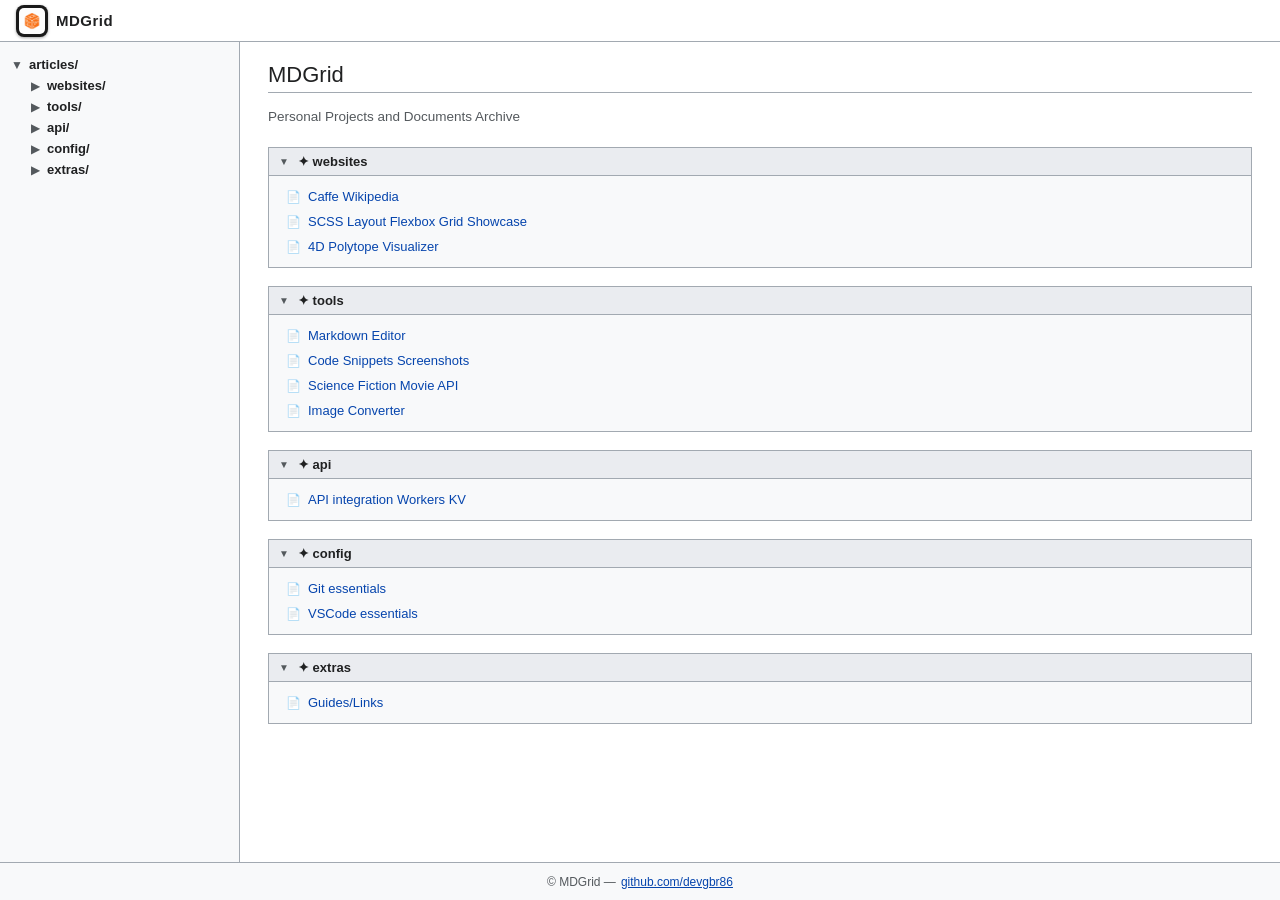
<file: index.html>
<!DOCTYPE html>
<html lang="en">
<!-- -->

<head>
     <meta charset="UTF-8" />
     <meta name="viewport" content="width=device-width, initial-scale=1.0" />
     <title>MDGrid</title>
     <link rel="icon" type="image/png" href="./assets/orange_cube.png" />
     <link rel="stylesheet" href="./styles/main.css" />
</head>

<body>

     <!-- ── Navbar ── -->
     <nav id="navbar">
          <a id="nav-logo-link" href="javascript:void(0)" onclick="window.location.reload()" title="MD Grid — home">
               <img src="./assets/orange_cube.png" alt="MDGrid icon" />
               <span class="site-title">MDGrid</span>
          </a>
     </nav>

     <!-- ── Layout ── -->
     <div id="wrapper">

          <!-- Sidebar file tree -->
          <aside id="sidebar">
               <div id="sidebar-tree"></div>
          </aside>

          <!-- Main content -->
          <main id="main">

               <!-- Back button -->
               <button id="back-btn" title="Back to home">&#8592; Back</button>

               <!-- Home view: category grid -->
               <section id="home-view">
                    <h1>MDGrid</h1>
                    <p class="lead">
                         Personal Projects and Documents Archive
                    </p>
                    <div class="category-grid" id="category-grid">
                         <!-- Built by main.js -->
                    </div>
               </section>

               <!-- Article view: rendered markdown -->
               <section id="article-view">
                    <h1 class="article-title" id="article-title"></h1>
                    <div id="article-content"></div>
               </section>

          </main>
     </div>

     <!-- ── Footer ── -->
     <footer id="footer">
          <span>&copy; MDGrid &mdash;</span>
          <a href="https://github.com/devgbr86" target="_blank" rel="noopener">github.com/devgbr86</a>
     </footer>

     <script src="./src/main.js"></script>
</body>

</html>
</file>
<file: styles/main.css>
/* MD Grid — main.css */
/* Old system / Wikipedia default aesthetic */

*,
*::before,
*::after {
     box-sizing: border-box;
     margin: 0;
     padding: 0;
}

:root {
     --bg: #f8f9fa;
     --bg-white: #ffffff;
     --border: #a2a9b1;
     --border-light: #c8ccd1;
     --text: #202122;
     --text-muted: #54595d;
     --link: #0645ad;
     --link-visited: #0b0080;
     --link-hover: #0645ad;
     --nav-bg: #ffffff;
     --nav-border: #a2a9b1;
     --heading-border: #a2a9b1;
     --folder-bg: #eaecf0;
     --folder-hover: #d8dde4;
     --active-file: #eaf3fb;
     --active-border: #0645ad;
     --content-bg: #ffffff;
     --footer-bg: #f8f9fa;
     --footer-border: #a2a9b1;
     --font-sans: Georgia, 'Times New Roman', serif;
     --font-ui: Arial, Helvetica, sans-serif;
     --font-mono: 'Courier New', Courier, monospace;
}

html {
     font-size: 14px;
     background: var(--bg);
     color: var(--text);
}

body {
     font-family: var(--font-sans);
     min-height: 100vh;
     display: flex;
     flex-direction: column;
}

/* ── Navbar ── */
#navbar {
     position: fixed;
     top: 0;
     left: 0;
     right: 0;
     z-index: 100;
     background: var(--nav-bg);
     border-bottom: 1px solid var(--nav-border);
     height: 42px;
     display: flex;
     align-items: center;
     padding: 0 16px;
}

#navbar a {
     display: flex;
     align-items: center;
     gap: 8px;
     text-decoration: none;
     color: var(--text);
}

#navbar img {
     width: 32px;
     height: 32px;
     border-radius: 8px;
     background: #1a1a1a;
     padding: 3px;
     box-shadow: 0 1px 3px rgba(0, 0, 0, 0.35);
     display: block;
     flex-shrink: 0;
}

#navbar .site-title {
     font-family: var(--font-ui);
     font-size: 15px;
     font-weight: bold;
     letter-spacing: 0.5px;
     color: var(--text);
}

/* ── Layout ── */
#wrapper {
     margin-top: 42px;
     display: flex;
     flex: 1;
     min-height: calc(100vh - 42px - 38px);
}

/* ── Sidebar (file tree) ── */
#sidebar {
     width: 240px;
     min-width: 200px;
     max-width: 300px;
     border-right: 1px solid var(--border);
     background: var(--bg);
     padding: 12px 0;
     font-family: var(--font-ui);
     font-size: 13px;
     overflow-y: auto;
     flex-shrink: 0;
}

.tree-label {
     display: flex;
     align-items: center;
     gap: 5px;
     padding: 3px 10px;
     cursor: pointer;
     user-select: none;
     color: var(--text);
     white-space: nowrap;
}

.tree-label:hover {
     background: var(--folder-hover);
}

.tree-label .icon {
     font-size: 12px;
     width: 14px;
     text-align: center;
     flex-shrink: 0;
     color: var(--text-muted);
}

.tree-label .name {
     overflow: hidden;
     text-overflow: ellipsis;
}

.tree-label.folder .name {
     font-weight: bold;
}

.tree-children {
     padding-left: 18px;
}

.tree-children.hidden {
     display: none;
}

.tree-label.file {
     color: var(--link);
     text-decoration: none;
}

.tree-label.file:hover {
     text-decoration: underline;
     background: var(--active-file);
}

.tree-label.file.active {
     background: var(--active-file);
     border-left: 3px solid var(--active-border);
     padding-left: 7px;
}

/* ── Main Content ── */
#main {
     flex: 1;
     padding: 20px 28px;
     background: var(--content-bg);
     overflow-y: auto;
     min-width: 0;
}

/* ── Back button ── */
#back-btn {
     display: none;
     align-items: center;
     gap: 5px;
     font-family: var(--font-ui);
     font-size: 13px;
     color: var(--link);
     background: none;
     border: 1px solid var(--border-light);
     padding: 3px 10px;
     cursor: pointer;
     margin-bottom: 14px;
     text-decoration: none;
}

#back-btn:hover {
     background: var(--folder-hover);
     text-decoration: underline;
}

#back-btn.visible {
     display: inline-flex;
}

/* ── Home view ── */
#home-view h1 {
     font-family: var(--font-ui);
     font-size: 22px;
     font-weight: normal;
     border-bottom: 1px solid var(--heading-border);
     padding-bottom: 4px;
     margin-bottom: 14px;
     color: var(--text);
}

#home-view p.lead {
     font-size: 13.5px;
     color: var(--text-muted);
     font-family: var(--font-ui);
     margin-bottom: 20px;
     line-height: 1.5;
}

.category-grid {
     display: flex;
     flex-direction: column;
     gap: 18px;
}

.category-block {
     border: 1px solid var(--border);
     background: var(--bg);
}

.category-block .cat-header {
     display: flex;
     align-items: center;
     gap: 7px;
     background: var(--folder-bg);
     border-bottom: 1px solid var(--border);
     padding: 6px 10px;
     font-family: var(--font-ui);
     font-weight: bold;
     font-size: 13px;
     cursor: pointer;
     user-select: none;
}

.category-block .cat-header:hover {
     background: var(--folder-hover);
}

.category-block .cat-header .toggle-icon {
     font-size: 10px;
     width: 12px;
     color: var(--text-muted);
}

.category-block .cat-body {
     padding: 8px 0;
}

.category-block .cat-body.hidden {
     display: none;
}

.file-entry {
     display: flex;
     align-items: center;
     gap: 7px;
     padding: 5px 14px;
     font-family: var(--font-ui);
     font-size: 13px;
     cursor: pointer;
     color: var(--link);
     text-decoration: none;
     border-left: 3px solid transparent;
}

.file-entry:hover {
     background: var(--active-file);
     text-decoration: underline;
     border-left-color: var(--active-border);
}

.file-entry .file-icon {
     font-size: 12px;
     flex-shrink: 0;
}

/* ── Article view ── */
#article-view {
     display: none;
}

#article-view h1.article-title {
     font-family: var(--font-ui);
     font-size: 22px;
     font-weight: normal;
     border-bottom: 1px solid var(--heading-border);
     padding-bottom: 4px;
     margin-bottom: 16px;
     color: var(--text);
}

/* Markdown rendered styles */
#article-content {
     font-family: var(--font-sans);
     font-size: 14px;
     line-height: 1.7;
     color: var(--text);
     max-width: 820px;
}

#article-content h1,
#article-content h2,
#article-content h3,
#article-content h4 {
     font-family: var(--font-ui);
     font-weight: bold;
     margin: 18px 0 8px;
     border-bottom: 1px solid var(--border-light);
     padding-bottom: 3px;
}

#article-content h1 {
     font-size: 20px;
}

#article-content h2 {
     font-size: 17px;
}

#article-content h3 {
     font-size: 14px;
}

#article-content h4 {
     font-size: 13px;
     border-bottom: none;
}

#article-content p {
     margin: 8px 0;
}

#article-content a {
     color: var(--link);
}

#article-content a:visited {
     color: var(--link-visited);
}

#article-content code {
     font-family: var(--font-mono);
     font-size: 12.5px;
     background: #f3f4f5;
     border: 1px solid var(--border-light);
     padding: 1px 4px;
}

#article-content pre {
     background: #f3f4f5;
     border: 1px solid var(--border);
     padding: 10px 12px;
     overflow-x: auto;
     margin: 10px 0;
     font-size: 12.5px;
     line-height: 1.5;
}

#article-content pre code {
     border: none;
     padding: 0;
     background: none;
}

#article-content ul,
#article-content ol {
     margin: 8px 0 8px 24px;
}

#article-content li {
     margin: 3px 0;
}

#article-content blockquote {
     border-left: 3px solid var(--border);
     padding-left: 12px;
     color: var(--text-muted);
     margin: 10px 0;
}

#article-content table {
     border-collapse: collapse;
     margin: 10px 0;
     font-size: 13px;
}

#article-content th,
#article-content td {
     border: 1px solid var(--border);
     padding: 5px 10px;
}

#article-content th {
     background: var(--folder-bg);
     font-family: var(--font-ui);
}

#article-content img {
     max-width: 100%;
     border: 1px solid var(--border);
}

#article-content hr {
     border: none;
     border-top: 1px solid var(--border-light);
     margin: 16px 0;
}

/* ── Footer ── */
#footer {
     background: var(--footer-bg);
     border-top: 1px solid var(--footer-border);
     padding: 8px 16px;
     text-align: center;
     font-family: var(--font-ui);
     font-size: 12px;
     color: var(--text-muted);
     height: 38px;
     display: flex;
     align-items: center;
     justify-content: center;
     gap: 5px;
}

#footer a {
     color: var(--link);
}

#footer a:visited {
     color: var(--link-visited);
}

/* ── Loading / empty states ── */
.loading-msg {
     color: var(--text-muted);
     font-family: var(--font-ui);
     font-size: 13px;
     padding: 20px 0;
}

/* ── Responsive ── */
@media (max-width: 600px) {
     #sidebar {
          display: none;
     }

     #main {
          padding: 14px;
     }
}
</file>
